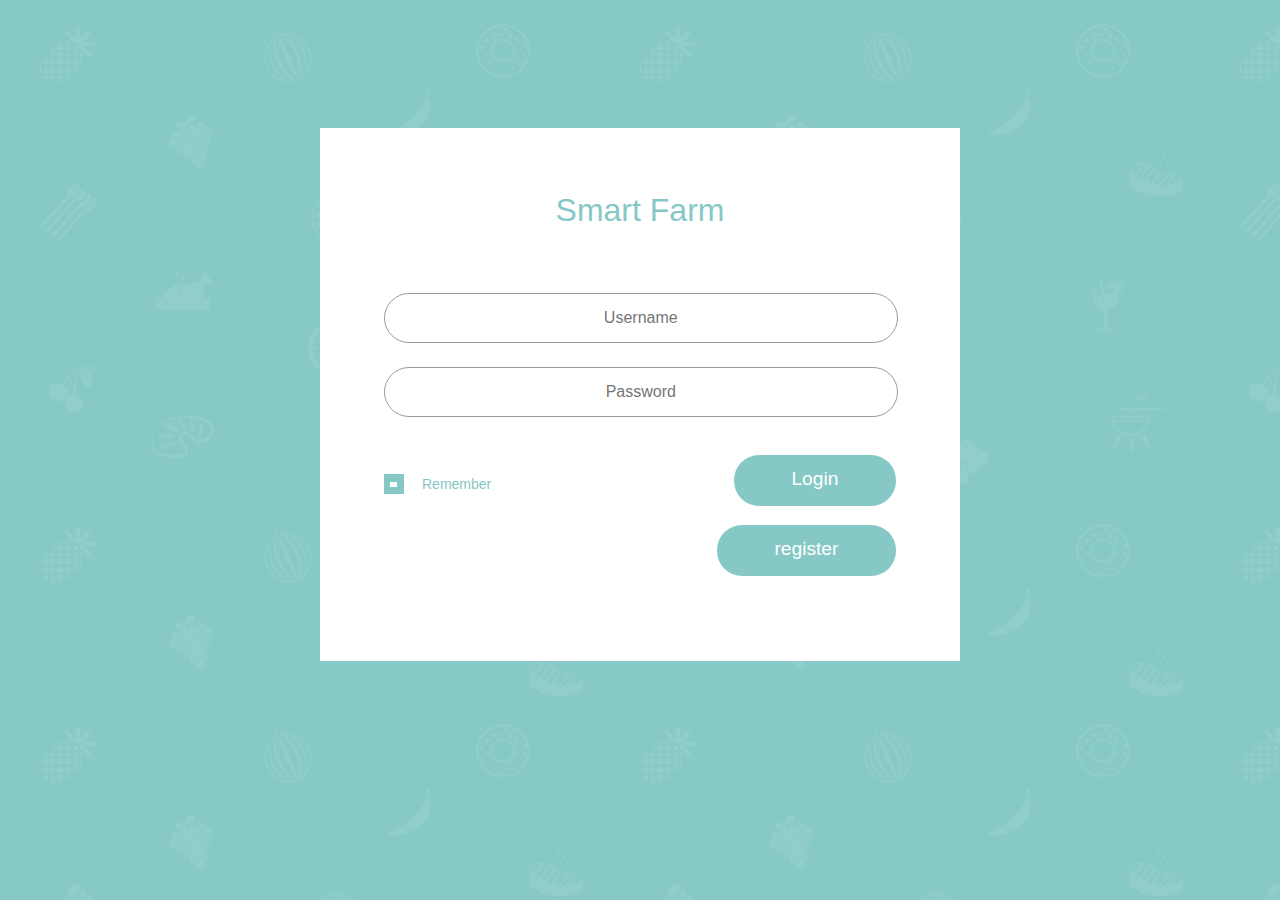
<file: index.html>
<!DOCTYPE html>
<html>
<head>
<title>Smart Farm</title>

<meta name="viewport" content="width=device-width, initial-scale=1">
<meta http-equiv="Content-Type" content="text/html; charset=utf-8" />


<link href="css/style.css" rel="stylesheet" type="text/css" media="all" />

</head>
<body>
	<!-- main -->
		<div class="main">
			<h1>Smart Farm</h1>
			<div class="input_form">
				<form name="form1" method="post" action="checklogin.php">
					<input type="text" name="txtUsername" placeholder="Username" id="txtUsername">
					<input type="password" name="txtPassword" placeholder="Password" id="txtPassword">
					
					<div class="ckeck-bg">
						<div class="checkbox-form">
							<div class="check-left">
								<div class="check">
									<label class="checkbox"><input type="checkbox" name="checkbox" checked=""><i> </i>Remember</label>
								</div>
							</div>
							<div class="check-right">
								<input type="submit" name="Submit" value="Login">
							</div>
						</div>
						<div class="clearfix"> </div>
					</div>
				</form>

				<form action="/regisform.php">
					<div class="ckeck-bg">
						<div class="checkbox-form">
							<div class="check-right">
								<input type="submit" value="register">
							</div>
						</div>
					</div>
				</form>

			</div>
			
		</div>
	<!-- //main -->
</body>
</html>
</file>
<file: css/style.css>
/*--
Author: W3layouts
Author URL: http://w3layouts.com
License: Creative Commons Attribution 3.0 Unported
License URL: http://creativecommons.org/licenses/by/3.0/
--*/
/* reset */
html,body,div,span,applet,object,iframe,h1,h2,h3,h4,h5,h6,p,blockquote,pre,a,abbr,acronym,address,big,cite,code,del,dfn,em,img,ins,kbd,q,s,samp,small,strike,strong,sub,sup,tt,var,b,u,i,dl,dt,dd,ol,nav ul,nav li,fieldset,form,label,legend,table,caption,tbody,tfoot,thead,tr,th,td,article,aside,canvas,details,embed,figure,figcaption,footer,header,hgroup,menu,nav,output,ruby,section,summary,time,mark,audio,video{margin:0;padding:0;border:0;font-size:100%;font:inherit;vertical-align:baseline;}
article, aside, details, figcaption, figure,footer, header, hgroup, menu, nav, section {display: block;}
ol,ul{list-style:none;margin:0px;padding:0px;}
blockquote,q{quotes:none;}
blockquote:before,blockquote:after,q:before,q:after{content:'';content:none;}
table{border-collapse:collapse;border-spacing:0;}
/* start editing from here */
a{text-decoration:none;}
.txt-rt{text-align:right;}/* text align right */
.txt-lt{text-align:left;}/* text align left */
.txt-center{text-align:center;}/* text align center */
.float-rt{float:right;}/* float right */
.float-lt{float:left;}/* float left */
.clear{clear:both;}/* clear float */
.pos-relative{position:relative;}/* Position Relative */
.pos-absolute{position:absolute;}/* Position Absolute */
.vertical-base{	vertical-align:baseline;}/* vertical align baseline */
.vertical-top{	vertical-align:top;}/* vertical align top */
nav.vertical ul li{	display:block;}/* vertical menu */
nav.horizontal ul li{	display: inline-block;}/* horizontal menu */
img{max-width:100%;}
/*end reset*/
body{
	font-family: 'Raleway', sans-serif !important;
	background:url(../images/banner.png) 0px 0px;
}
/*-- main --*/
.main{
	width: 30%;
    margin: 8em auto 0;
    padding: 4em 4em 5em;
    background:#FFFFFF;
}
.main h1{
	color:#85C8C5;
	text-align:center;
	font-size:2em;
	margin:0 0 2em;
}
.input_form input[type="text"],
.input_form input[type="email"],
.input_form input[type="password"]{
	outline: none;
    border: 1px solid #999;
    background: none;
    border-radius: 25px;
    -webkit-border-radius: 25px;
    -moz-border-radius: 25px;
    -o-border-radius: 25px;
    -ms-border-radius: 25px;
    padding: 15px 10px;
    width: 96%;
    font-size: 1em;
    color: #999;
    text-align: center;
    font-family: 'Raleway', sans-serif;
}
.input_form input[type="password"]{
	margin:1.5em 0;
}
.footer{
	text-align:center;
	padding:2em 0;
}
.footer p{
	font-size:1em;
	color:#fff;
	margin:0;
}
.footer p a{
	color:#85C8C5;
}
.footer p a:hover{
	color:#fff;
}
.checkbox-form{
	position:absolute;
	top: 20%;
	width: 100%;
}
.check{
	margin:1em 0 0;
}
.checkbox {
	margin-bottom: 4px;
	padding-left: 38px !important;
	font-size: 1.1em;
	line-height: 27px;
	cursor: pointer;
}
.checkbox {
	position: relative;
	font-size: 14px;
	color:#85C8C5;
}
.checkbox:last-child {
	margin-bottom: 0;
}
.checkbox i {
	position: absolute;
    bottom: -2px;
    left: 0;
    display: block;
    width: 20px;
    height: 20px;
    outline: none;
    border: none;
    background:#85C8C5;
}
.checkbox input + i:after {
	content: '';
    background:#fff;
    top: 8px;
    left: 6.4px;
    width: 7px;
    height: 5px;
    font: normal 12px/16px FontAwesome;
    text-align: center;
}					
.checkbox input + i:after {
	position: absolute;
	opacity: 0;
	transition: opacity 0.1s;
	-o-transition: opacity 0.1s;
	-ms-transition: opacity 0.1s;
	-moz-transition: opacity 0.1s;
	-webkit-transition: opacity 0.1s;
}
.checkbox input {
	position: absolute;
	left: -9999px;
	}
.check-left{
	float:left;
}
.checkbox input:checked + i:after {
	opacity: 1;
}
.ckeck-bg{
	position:relative;
	min-height: 70px;
}
.checkbox-form input[type="submit"] {
	border: none;
    outline: none;
    color: #fff;
    padding: .7em 3em .8em;
    font-size: 1.2em;
    -webkit-appearance: none;
    background:#85C8C5;
    font-family: 'Raleway', sans-serif;
    border-radius: 25px;
	-webkit-border-radius: 25px;
	-moz-border-radius: 25px;
	-o-border-radius: 25px;
	-ms-border-radius: 25px;
    cursor: pointer;
}
.check-right{
	float:right;
}
.checkbox-form input[type="submit"]:hover{
	background:#85C8C5;
}	
/*-- start-responsive-design --*/
@media (max-width:1440px){
	.main {
		width: 35%;
	}
}
@media (max-width: 1280px){
	.main {
		width: 40%;
	}
}
@media (max-width: 1024px){
	.main {
		width: 50%;
		margin: 5em auto 0;
	}
}
@media (max-width: 768px){
	.main {
		width: 65%;
		padding: 3em 3em 3em;
	}
}
@media (max-width: 736px){
	.main h1 {
		font-size: 1.8em;
		margin: 0 0 1.5em;
	}
}
@media (max-width:640px){
	.checkbox-form input[type="submit"] {
		padding: .6em 2.5em .7em;
	}
	.check {
		margin: 0.8em 0 0;
	}
}
@media (max-width:600px){
	.main h1 {
		font-size: 1.6em;
	}
	.main {
		margin: 3em auto 0;
	}
	.ckeck-bg {
		min-height: 72px;
	}
	.footer p {
		line-height: 1.8em;
	}
}
@media (max-width:568px){
	.main {
		width: 80%;
		padding: 2em 2em 2em;
	}
}
@media (max-width:414px){
	.main h1 {
		font-size: 1.4em;
	}
	.input_form input[type="text"], .input_form input[type="password"] {
		padding: 10px;
		width: 93%;
		font-size: 14px;
	}
	.check-left,.check-right {
		float: none;
	}
	.check {
		margin: 0 0 1em;
	}
	.checkbox-form input[type="submit"] {
		font-size: 14px;
	}
	.ckeck-bg {
		min-height: 100px;
	}
	.footer p {
		font-size: 14px;
	}
}
@media (max-width:384px){
	.footer p {
		width: 80%;
		margin: 0 auto;
	}
}
@media (max-width:320px){
	.main {
		width: 80%;
		padding: 1.5em;
		margin: 2em auto 0;
	}
	.main h1 {
		font-size: 1.3em;
		line-height: 1.5em;
	}
	.input_form input[type="text"], .input_form input[type="password"] {
		font-size: 13px;
	}
	.checkbox-form {
		top: 10%;
	}
	.ckeck-bg {
		min-height: 88px;
	}
	.footer p {
		font-size: 13px;
		width: 90%;
	}
	.checkbox {
		padding-left: 35px !important;
		font-size: 13px;
	}
}
</file>
